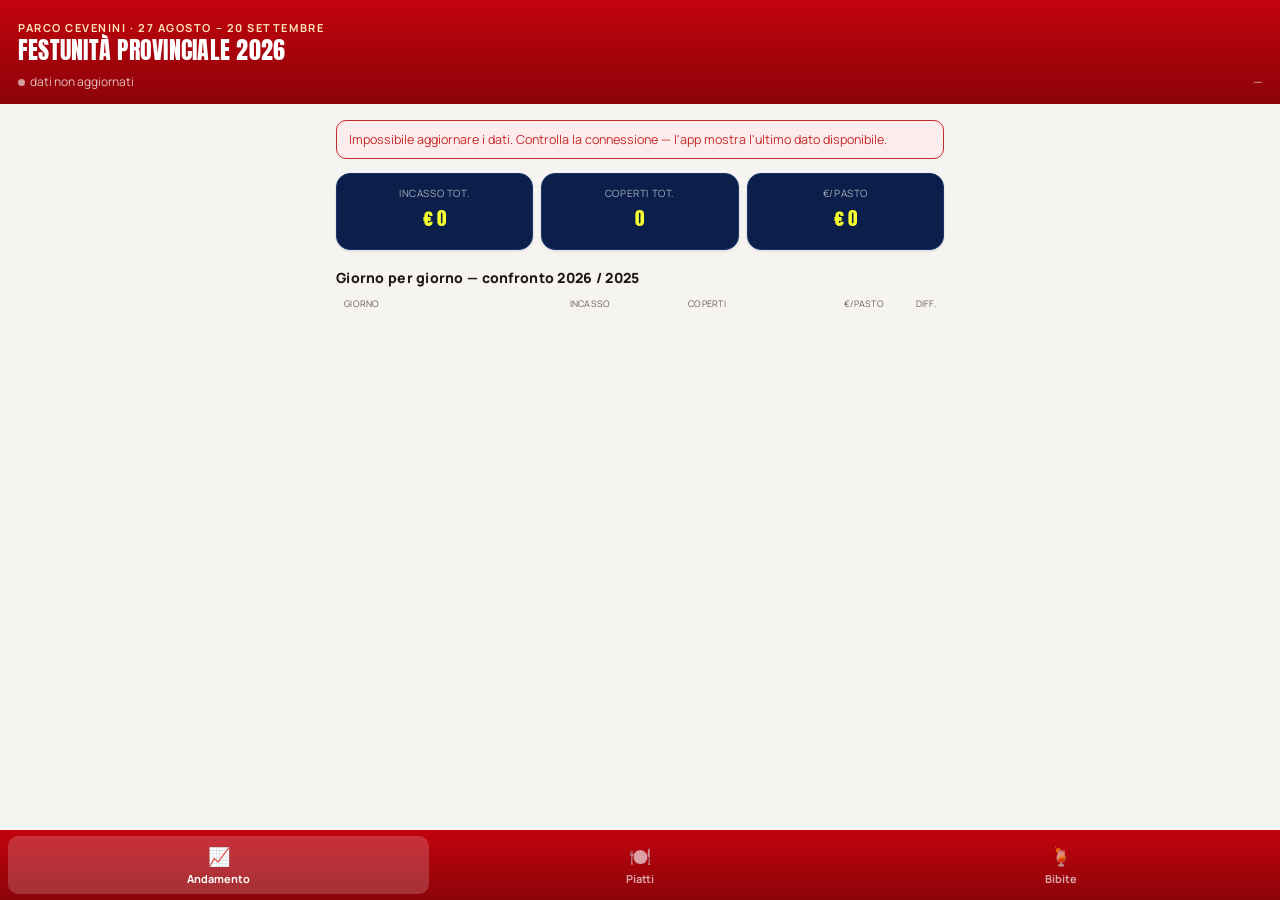
<file: index.html>
<!DOCTYPE html>
<html lang="it">
<head>
<meta charset="UTF-8" />
<meta name="viewport" content="width=device-width, initial-scale=1, viewport-fit=cover" />
<title>Festunità Provinciale 2026 — Cruscotto</title>
<meta name="theme-color" content="#c2030e" />
<link rel="manifest" href="manifest.json" />
<link rel="apple-touch-icon" href="icon-192.png" />
<meta name="apple-mobile-web-app-capable" content="yes" />
<meta name="apple-mobile-web-app-status-bar-style" content="black-translucent" />
<link rel="stylesheet" href="style.css" />
</head>
<body>

<header class="app-header">
  <div class="eyebrow">Parco Cevenini · 27 agosto – 20 settembre</div>
  <h1>Festunità Provinciale 2026</h1>
  <div class="header-meta">
    <span><span id="statusDot" class="status-dot"></span><span id="statusText">aggiornamento...</span></span>
    <span id="lastUpdate">—</span>
  </div>
</header>

<main>
  <div id="errorBanner" class="error-banner"></div>

  <!-- ================= ANDAMENTO ================= -->
  <section id="panel-andamento" class="panel active">
    <div class="kpi-grid">
      <div class="kpi-card accent">
        <div class="label">Incasso tot.</div>
        <div class="value" id="kpiIncasso">€ 0</div>
        <div class="kpi-diff" id="kpiIncassoDiff"></div>
      </div>
      <div class="kpi-card">
        <div class="label">Coperti tot.</div>
        <div class="value" id="kpiCoperti">0</div>
        <div class="kpi-diff" id="kpiCopertiDiff"></div>
      </div>
      <div class="kpi-card">
        <div class="label">€/pasto</div>
        <div class="value" id="kpiScontrino">€ 0</div>
        <div class="kpi-diff" id="kpiScontrinoDiff"></div>
      </div>
    </div>
    <div class="kpi-note" id="kpiNote"></div>

    <div class="section-title">Giorno per giorno — confronto 2026 / 2025</div>
    <div class="cmp-table" id="cmpTable">
      <div class="cmp-head">
        <div class="c-day">Giorno</div>
        <div class="c-num">Incasso</div>
        <div class="c-num">Coperti</div>
        <div class="c-num">€/pasto</div>
        <div class="c-num">Diff.</div>
      </div>
      <div id="dayList" class="cmp-body"></div>
    </div>
  </section>

  <!-- ================= PIATTI ================= -->
  <section id="panel-piatti" class="panel">
    <div id="piattiDayChips" class="day-chips" style="display:none"></div>
    <div id="piattiAvgChips" class="day-chips avg-chips-row" style="display:none"></div>
    <div class="rank-toggle">
      <button data-mode="nr" class="active">Per pezzi venduti</button>
      <button data-mode="euro">Per incasso</button>
    </div>
    <div class="section-title">Classifica piatti</div>
    <div id="piattiTrendLegend" class="trend-legend" style="display:none"></div>
    <div id="piattiList" class="rank-list"></div>
  </section>

  <!-- ================= BIBITE ================= -->
  <section id="panel-bibite" class="panel">
    <div id="bibiteDayChips" class="day-chips" style="display:none"></div>
    <div id="bibiteAvgChips" class="day-chips avg-chips-row" style="display:none"></div>
    <div class="rank-toggle">
      <button data-mode="nr" class="active">Per pezzi venduti</button>
      <button data-mode="euro">Per incasso</button>
    </div>
    <div class="section-title">Classifica bibite</div>
    <div id="bibiteTrendLegend" class="trend-legend" style="display:none"></div>
    <div id="bibiteList" class="rank-list"></div>
  </section>
</main>

<nav class="tabbar">
  <button data-panel="andamento" class="active">
    <span class="icon">📈</span><span>Andamento</span>
  </button>
  <button data-panel="piatti">
    <span class="icon">🍽️</span><span>Piatti</span>
  </button>
  <button data-panel="bibite">
    <span class="icon">🍹</span><span>Bibite</span>
  </button>
</nav>

<script src="app.js"></script>
</body>
</html>
</file>
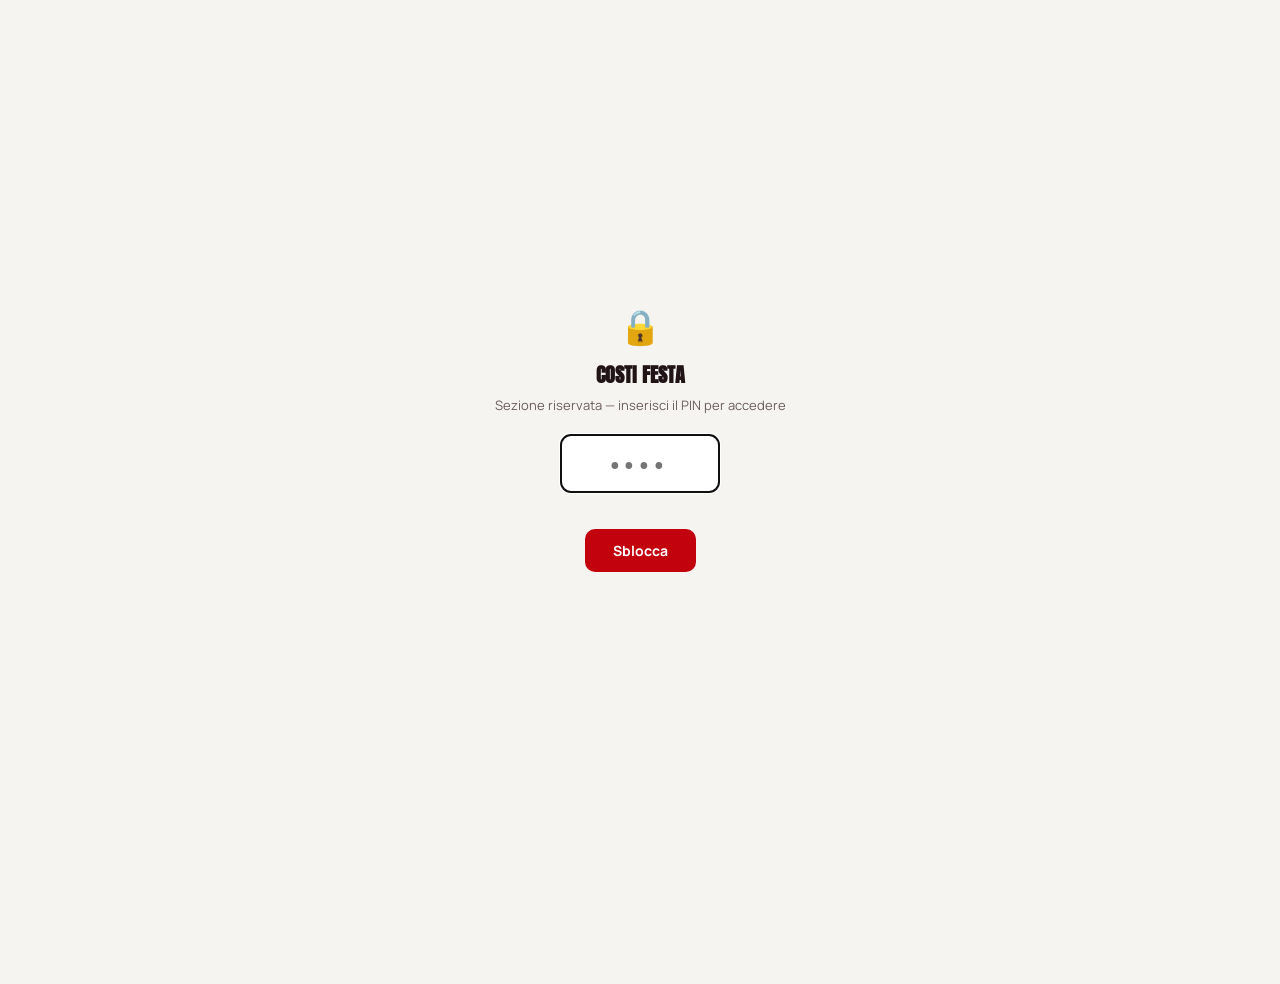
<file: spese.html>
<!DOCTYPE html>
<html lang="it">
<head>
<meta charset="UTF-8" />
<meta name="viewport" content="width=device-width, initial-scale=1, viewport-fit=cover" />
<title>Costi Festa — Riservato</title>
<meta name="theme-color" content="#c2030e" />
<meta name="robots" content="noindex, nofollow" />
<link rel="stylesheet" href="style.css" />
<style>
  .pin-gate {
    min-height: 100vh;
    display: flex;
    flex-direction: column;
    align-items: center;
    justify-content: center;
    padding: 24px;
    text-align: center;
  }
  .pin-gate .lock-icon { font-size: 34px; margin-bottom: 10px; }
  .pin-gate h1 {
    font-family: "Anton", sans-serif;
    font-size: 20px;
    text-transform: uppercase;
    color: var(--ink);
    margin: 0 0 6px;
  }
  .pin-gate p { color: var(--ink-soft); font-size: 13px; margin: 0 0 20px; }
  .pin-gate input {
    font-family: "Anton", sans-serif;
    font-size: 22px;
    letter-spacing: 0.3em;
    text-align: center;
    width: 160px;
    padding: 12px;
    border-radius: 10px;
    border: 1px solid var(--line);
    background: var(--card);
    color: var(--ink);
    margin-bottom: 14px;
  }
  .pin-gate button {
    background: var(--rosso);
    color: #fff;
    border: none;
    font-family: "Manrope", sans-serif;
    font-weight: 700;
    font-size: 14px;
    padding: 12px 28px;
    border-radius: 10px;
  }
  .pin-gate .pin-error { color: var(--down); font-size: 12.5px; margin-top: 10px; min-height: 16px; }
</style>
</head>
<body>

<!-- Schermo PIN -->
<div id="pinGate" class="pin-gate">
  <div class="lock-icon">🔒</div>
  <h1>Costi Festa</h1>
  <p>Sezione riservata — inserisci il PIN per accedere</p>
  <input type="password" id="pinInput" inputmode="numeric" maxlength="6" placeholder="••••" autofocus />
  <br />
  <button id="pinSubmit">Sblocca</button>
  <div id="pinError" class="pin-error"></div>
</div>

<!-- Contenuto (nascosto finché non si inserisce il PIN corretto) -->
<div id="speseContent" style="display:none">
  <header class="app-header">
    <div class="eyebrow">Parco Cevenini · Riservato</div>
    <h1>Costi Festa</h1>
    <div class="header-meta">
      <span><span id="statusDot" class="status-dot"></span><span id="statusText">aggiornamento...</span></span>
    </div>
  </header>

  <main>
    <div id="errorBanner" class="error-banner"></div>

    <div class="kpi-grid">
      <div class="kpi-card accent">
        <div class="label">Totale spese</div>
        <div class="value" id="kpiTotale">€ 0</div>
      </div>
      <div class="kpi-card">
        <div class="label">Già rimborsato</div>
        <div class="value" id="kpiRimborsato">€ 0</div>
      </div>
      <div class="kpi-card">
        <div class="label">Da rimborsare</div>
        <div class="value" id="kpiDaRimborsare">€ 0</div>
      </div>
    </div>

    <div class="section-title">Spese per categoria</div>
    <div id="categorieList" class="rank-list"></div>

    <div class="section-title" style="margin-top:20px">Spese per fornitore</div>
    <div id="fornitoriList" class="rank-list"></div>
  </main>
</div>

<script src="spese.js"></script>
</body>
</html>
</file>
<file: style.css>
@import url("https://fonts.googleapis.com/css2?family=Anton&family=Manrope:wght@500;600;700;800&display=swap");

:root {
  /* Palette allineata al logo ufficiale FestUnità 2026 */
  --rosso: #c2030e;         /* rosso brand: header, tabbar, accenti */
  --rosso-scuro: #8c0409;   /* rosso scuro: sfumatura header/tabbar */
  --rosso-tint: #fdecec;    /* rosso tenue per sfondi leggeri (banner oggi) */
  --bg: #f6f4f1;            /* sfondo principale chiaro */
  --card: #ffffff;          /* sfondo card */
  --ink: #201417;           /* testo principale scuro */
  --ink-soft: #6b5d5f;      /* testo secondario */
  --ochre: #e0a63b;         /* accento oro (tag pranzo) */
  --navy: #0b1f4a;          /* tab selezionato: blu scuro */
  --navy-line: #16336e;
  --up: #1e8a45;            /* verde differenza positiva (leggibile su bianco) */
  --down: #c62828;          /* rosso differenza negativa */
  --line: rgba(0, 0, 0, 0.08);
  --radius: 14px;
}

* { box-sizing: border-box; }

html, body {
  margin: 0;
  padding: 0;
  background: var(--bg);
  color: var(--ink);
  font-family: "Manrope", system-ui, sans-serif;
  -webkit-tap-highlight-color: transparent;
}

body {
  min-height: 100vh;
  padding-bottom: 84px; /* spazio per tab bar */
}

.app-header {
  padding: 20px 18px 14px;
  background: linear-gradient(180deg, var(--rosso) 0%, var(--rosso-scuro) 100%);
  position: sticky;
  top: 0;
  z-index: 10;
  color: #ffffff;
}

.app-header .eyebrow {
  font-size: 11px;
  letter-spacing: 0.14em;
  text-transform: uppercase;
  color: #ffe4b8;
  font-weight: 700;
  margin-bottom: 2px;
}

.app-header h1 {
  font-family: "Anton", sans-serif;
  font-weight: 400;
  font-size: 24px;
  letter-spacing: 0.01em;
  text-transform: uppercase;
  margin: 0;
  line-height: 1.1;
  color: #ffffff;
}

.header-meta {
  display: flex;
  justify-content: space-between;
  align-items: center;
  margin-top: 10px;
  font-size: 12px;
  color: rgba(255, 255, 255, 0.75);
}

.status-dot {
  display: inline-block;
  width: 7px;
  height: 7px;
  border-radius: 50%;
  background: #ffe27a;
  margin-right: 5px;
  box-shadow: 0 0 0 0 rgba(255, 226, 122, 0.6);
  animation: pulse 2.4s infinite;
}
.status-dot.stale { background: #ffffff; animation: none; opacity: 0.6; }

@keyframes pulse {
  0% { box-shadow: 0 0 0 0 rgba(255, 226, 122, 0.55); }
  70% { box-shadow: 0 0 0 6px rgba(255, 226, 122, 0); }
  100% { box-shadow: 0 0 0 0 rgba(255, 226, 122, 0); }
}

main { padding: 16px; max-width: 640px; margin: 0 auto; }

/* KPI hero */
.kpi-grid {
  display: grid;
  grid-template-columns: repeat(3, 1fr);
  gap: 8px;
  margin-bottom: 10px;
}
.kpi-card {
  background: var(--navy);
  border: 1px solid var(--navy-line);
  border-radius: var(--radius);
  padding: 12px 8px;
  text-align: center;
  box-shadow: 0 1px 3px rgba(0, 0, 0, 0.12);
}
.kpi-card .label {
  font-size: 10px;
  text-transform: uppercase;
  letter-spacing: 0.06em;
  color: rgba(255, 255, 255, 0.65);
  margin-bottom: 4px;
}
.kpi-card .value {
  font-family: "Anton", sans-serif;
  font-size: 19px;
  color: #f7ff2e;
}
.kpi-card.accent .value { color: #f7ff2e; }
.kpi-card .kpi-diff {
  margin-top: 5px;
  font-size: 10.5px;
  font-weight: 700;
  font-family: "Manrope", sans-serif;
}
.kpi-card .kpi-diff span.up { color: #ffffff; }
.kpi-card .kpi-diff span.down { color: #ffffff; }
.kpi-card .kpi-diff span.flat { color: rgba(255, 255, 255, 0.7); }
.kpi-card .kpi-diff-pct {
  font-size: 9px;
  font-style: italic;
  font-weight: 500;
  color: rgba(255, 255, 255, 0.65);
}

.kpi-note {
  text-align: center;
  font-size: 10.5px;
  color: var(--ink-soft);
  margin: 0 0 18px;
}

section.panel { display: none; }
section.panel.active { display: block; }

.section-title {
  font-family: "Manrope", sans-serif;
  font-size: 14px;
  font-weight: 800;
  letter-spacing: 0.02em;
  margin: 4px 0 10px;
  color: var(--ink);
}

/* Tabella comparativa giorno per giorno 2026 / 2025 */
.cmp-table { display: flex; flex-direction: column; }
.cmp-head {
  display: grid;
  grid-template-columns: 50px 0.8fr 0.42fr 0.58fr 48px;
  gap: 4px;
  padding: 0 8px 6px;
  font-size: 9px;
  text-transform: uppercase;
  letter-spacing: 0.03em;
  color: var(--ink-soft);
}
.cmp-head .c-num { text-align: right; }
.cmp-body { display: flex; flex-direction: column; gap: 6px; }

.cmp-row {
  display: grid;
  grid-template-columns: 50px 0.8fr 0.42fr 0.58fr 48px;
  gap: 4px;
  align-items: center;
  padding: 8px 8px;
  background: var(--card);
  border-radius: 10px;
  border: 1px solid var(--line);
  box-shadow: 0 1px 2px rgba(0, 0, 0, 0.03);
}
.cmp-row.is-last-update {
  border-color: var(--rosso);
  background: var(--rosso-tint);
}
.cmp-row .c-day {
  font-size: 11px;
  font-weight: 700;
  color: var(--ink);
  text-transform: capitalize;
  line-height: 1.15;
}
.cmp-row .turno-tag {
  display: inline-block;
  margin-top: 3px;
  padding: 1px 5px;
  border-radius: 6px;
  background: #fdf0d5;
  color: #a3720c;
  font-size: 8px;
  font-weight: 700;
  text-transform: uppercase;
  letter-spacing: 0.03em;
}
.cmp-row .status-tag {
  display: block;
  margin-top: 3px;
  padding: 2px 6px;
  border-radius: 6px;
  font-size: 8px;
  font-weight: 700;
  text-transform: uppercase;
  letter-spacing: 0.03em;
  color: #ffffff;
  width: fit-content;
}
.cmp-row .status-tag.closed-turno { background: var(--navy); }
.cmp-row .status-tag.closed-weather { background: #6b0f14; }
.cmp-row .c-num { text-align: right; line-height: 1.2; }
.cmp-row .c-num .v26 {
  display: block;
  font-size: 11px;
  font-weight: 800;
  color: var(--ink);
}
.cmp-row .c-num .v25 {
  display: block;
  font-size: 9.5px;
  font-style: italic;
  font-weight: 400;
  color: var(--ink-soft);
}
.cmp-row .c-diff {
  text-align: right;
  font-size: 10px;
  font-weight: 800;
  white-space: nowrap;
}
.cmp-row .c-diff.up { color: var(--up); }
.cmp-row .c-diff.down { color: var(--down); }
.cmp-row .c-diff.flat { color: var(--ink-soft); }

/* Selettore giornata (dettaglio piatti/bibite del singolo giorno) */
.day-chips {
  display: flex;
  gap: 6px;
  overflow-x: auto;
  padding-bottom: 4px;
  margin-bottom: 12px;
  -webkit-overflow-scrolling: touch;
  scrollbar-width: none;
}
.day-chips::-webkit-scrollbar { display: none; }
.avg-chips-row { margin-top: -6px; }
.day-chip {
  flex: 0 0 auto;
  white-space: nowrap;
  padding: 7px 12px;
  border-radius: 999px;
  border: 1px solid var(--line);
  background: var(--card);
  color: var(--ink-soft);
  font-family: "Manrope", sans-serif;
  font-weight: 700;
  font-size: 11.5px;
  text-transform: capitalize;
}
.day-chip.active {
  background: var(--rosso);
  border-color: var(--rosso);
  color: #ffffff;
}

/* Classifiche piatti/bibite */
.rank-toggle {
  display: flex;
  gap: 6px;
  margin-bottom: 12px;
}
.rank-toggle button {
  flex: 1;
  padding: 9px;
  border-radius: 10px;
  border: 1px solid var(--line);
  background: var(--card);
  color: var(--ink);
  font-family: "Manrope", sans-serif;
  font-weight: 700;
  font-size: 12.5px;
}
.rank-toggle button.active {
  background: var(--navy);
  border-color: var(--navy-line);
  color: #ffffff;
}

.rank-list { display: flex; flex-direction: column; gap: 6px; }
.rank-item {
  display: grid;
  grid-template-columns: 20px 1fr 46px;
  align-items: center;
  gap: 8px;
  padding: 10px 12px;
  background: var(--card);
  border-radius: 10px;
  border: 1px solid var(--line);
  box-shadow: 0 1px 2px rgba(0, 0, 0, 0.03);
}
.rank-item .pos {
  font-family: "Anton", sans-serif;
  color: var(--rosso);
  font-size: 13px;
}
.rank-item .name {
  font-size: 13px;
  font-weight: 600;
  color: var(--ink);
  line-height: 1.25;
}
.rank-item .val {
  font-size: 13px;
  font-weight: 700;
  color: var(--ink);
  white-space: nowrap;
  text-align: right;
}

/* Freccetta di tendenza (confronto con lo stesso giorno della settimana scorsa) */
.trend-arrow {
  display: inline-block;
  margin-right: 6px;
  font-size: 12px;
}
.trend-arrow.up { color: var(--up); }
.trend-arrow.down { color: var(--down); }
.trend-arrow.flat { color: var(--ink-soft); }

.trend-legend {
  font-size: 11px;
  color: var(--ink-soft);
  background: rgba(0, 0, 0, 0.035);
  border-radius: 10px;
  padding: 8px 12px;
  margin-bottom: 10px;
  line-height: 1.5;
}
.trend-legend .up { color: var(--up); font-weight: 700; }
.trend-legend .down { color: var(--down); font-weight: 700; }
.trend-legend .flat { color: var(--ink-soft); font-weight: 700; }
.trend-legend b { color: var(--ink); }

/* Tab bar */
nav.tabbar {
  position: fixed;
  bottom: 0;
  left: 0;
  right: 0;
  display: flex;
  background: linear-gradient(0deg, var(--rosso-scuro) 0%, var(--rosso) 100%);
  padding: 6px 8px calc(6px + env(safe-area-inset-bottom));
  z-index: 20;
}
nav.tabbar button {
  flex: 1;
  background: none;
  border: none;
  color: rgba(255, 255, 255, 0.65);
  font-family: "Manrope", sans-serif;
  font-size: 11px;
  font-weight: 700;
  padding: 8px 4px;
  border-radius: 10px;
  display: flex;
  flex-direction: column;
  align-items: center;
  gap: 3px;
}
nav.tabbar button .icon { font-size: 18px; }
nav.tabbar button.active { color: #ffffff; background: rgba(255, 255, 255, 0.18); }

.empty-state {
  text-align: center;
  padding: 30px 12px;
  color: var(--ink-soft);
  font-size: 13px;
}

.error-banner {
  background: #fdecec;
  border: 1px solid var(--down);
  color: var(--down);
  border-radius: 10px;
  padding: 10px 12px;
  font-size: 12.5px;
  margin-bottom: 14px;
  display: none;
}
.error-banner.show { display: block; }
</file>
